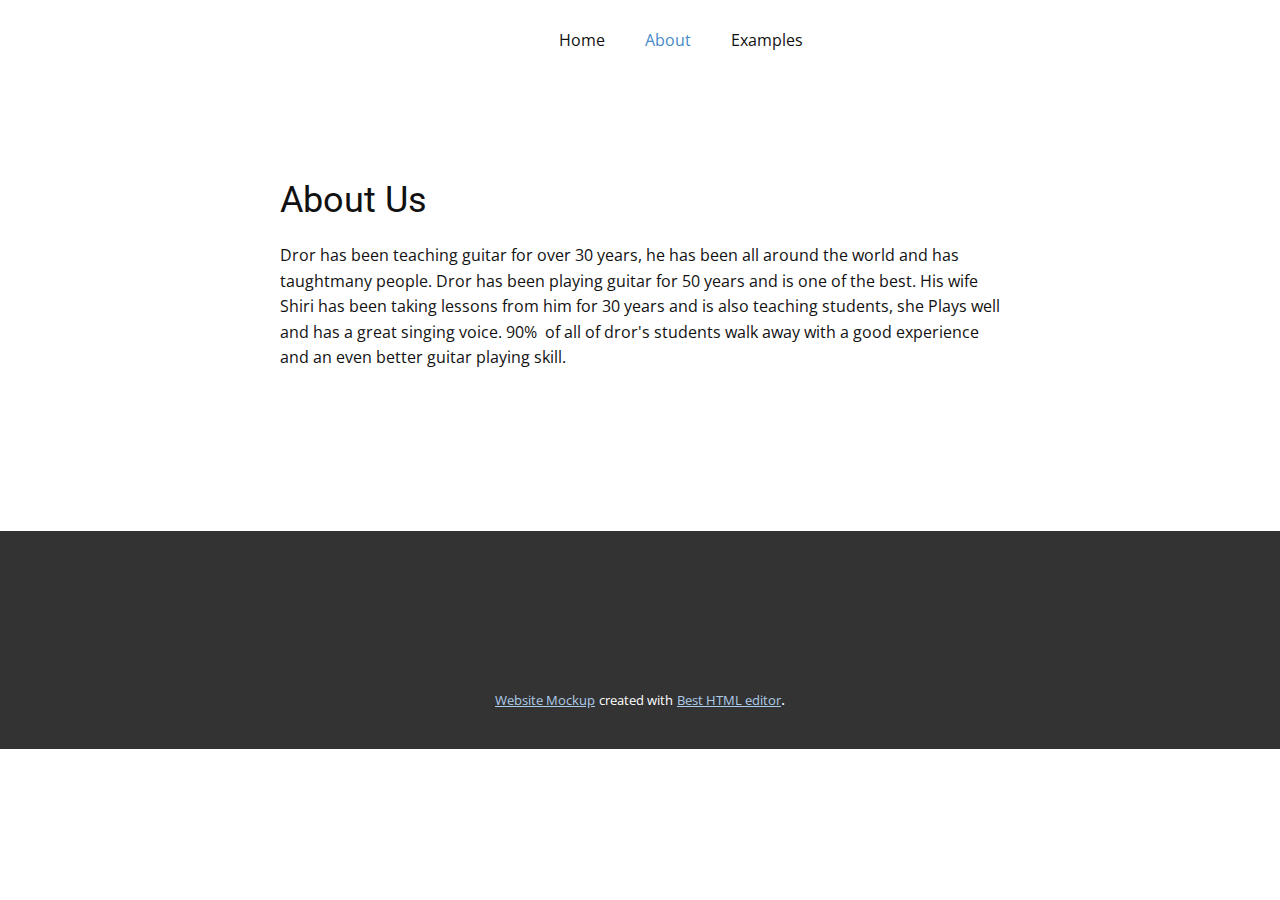
<file: About.html>
<!DOCTYPE html>
<html style="font-size: 16px;">
  <head>
    <meta name="viewport" content="width=device-width, initial-scale=1.0">
    <meta charset="utf-8">
    <meta name="keywords" content="About Us">
    <meta name="description" content="">
    <meta name="page_type" content="np-template-header-footer-from-plugin">
    <title>About</title>
    <link rel="stylesheet" href="nicepage.css" media="screen">
<link rel="stylesheet" href="About.css" media="screen">
    <script class="u-script" type="text/javascript" src="jquery.js" defer=""></script>
    <script class="u-script" type="text/javascript" src="nicepage.js" defer=""></script>
    <meta name="generator" content="Nicepage 3.22.0, nicepage.com">
    <link id="u-theme-google-font" rel="stylesheet" href="https://fonts.googleapis.com/css?family=Roboto:100,100i,300,300i,400,400i,500,500i,700,700i,900,900i|Open+Sans:300,300i,400,400i,600,600i,700,700i,800,800i">
    
    
    <script type="application/ld+json">{
		"@context": "http://schema.org",
		"@type": "Organization",
		"name": ""
}</script>
    <meta name="theme-color" content="#478ac9">
    <meta property="og:title" content="About">
    <meta property="og:type" content="website">
  </head>
  <body class="u-body"><header class="u-clearfix u-header u-header" id="sec-bcfb"><div class="u-clearfix u-sheet u-valign-middle u-sheet-1">
        <nav class="u-menu u-menu-dropdown u-offcanvas u-menu-1">
          <div class="menu-collapse" style="font-size: 1rem; letter-spacing: 0px;">
            <a class="u-button-style u-custom-left-right-menu-spacing u-custom-padding-bottom u-custom-top-bottom-menu-spacing u-nav-link u-text-active-palette-1-base u-text-hover-palette-2-base" href="#">
              <svg><use xmlns:xlink="http://www.w3.org/1999/xlink" xlink:href="#menu-hamburger"></use></svg>
              <svg version="1.1" xmlns="http://www.w3.org/2000/svg" xmlns:xlink="http://www.w3.org/1999/xlink"><defs><symbol id="menu-hamburger" viewBox="0 0 16 16" style="width: 16px; height: 16px;"><rect y="1" width="16" height="2"></rect><rect y="7" width="16" height="2"></rect><rect y="13" width="16" height="2"></rect>
</symbol>
</defs></svg>
            </a>
          </div>
          <div class="u-custom-menu u-nav-container">
            <ul class="u-nav u-unstyled u-nav-1"><li class="u-nav-item"><a class="u-button-style u-nav-link u-text-active-palette-1-base u-text-hover-palette-2-base" href="Home.html" style="padding: 10px 20px;">Home</a>
</li><li class="u-nav-item"><a class="u-button-style u-nav-link u-text-active-palette-1-base u-text-hover-palette-2-base" href="About.html" style="padding: 10px 20px;">About</a>
</li><li class="u-nav-item"><a class="u-button-style u-nav-link u-text-active-palette-1-base u-text-hover-palette-2-base" href="Examples.html" style="padding: 10px 20px;">Examples</a>
</li></ul>
          </div>
          <div class="u-custom-menu u-nav-container-collapse">
            <div class="u-black u-container-style u-inner-container-layout u-opacity u-opacity-95 u-sidenav">
              <div class="u-sidenav-overflow">
                <div class="u-menu-close"></div>
                <ul class="u-align-center u-nav u-popupmenu-items u-unstyled u-nav-2"><li class="u-nav-item"><a class="u-button-style u-nav-link" href="Home.html" style="padding: 10px 20px;">Home</a>
</li><li class="u-nav-item"><a class="u-button-style u-nav-link" href="About.html" style="padding: 10px 20px;">About</a>
</li><li class="u-nav-item"><a class="u-button-style u-nav-link" href="Examples.html" style="padding: 10px 20px;">Examples</a>
</li></ul>
              </div>
            </div>
            <div class="u-black u-menu-overlay u-opacity u-opacity-70"></div>
          </div>
        </nav>
      </div></header>
    <section class="u-align-center u-clearfix u-section-1" id="sec-7f26">
      <div class="u-clearfix u-sheet u-sheet-1">
        <div class="u-container-style u-group u-group-1">
          <div class="u-container-layout u-valign-bottom u-container-layout-1">
            <h2 class="u-text u-text-default u-text-1">About Us</h2>
            <p class="u-text u-text-2">Dror has been teaching guitar for over 30 years, he has been all around the world and has taughtmany people. Dror has been playing guitar for 50 years and is one of the best. His wife Shiri has been taking lessons from him for 30 years and is also teaching students, she Plays well and has a great singing voice. 90%&nbsp; of all of dror's students walk away with a good experience and an even better guitar playing skill.</p>
          </div>
        </div>
      </div>
    </section>
    
    
    <footer class="u-align-center u-clearfix u-footer u-grey-80 u-footer" id="sec-eb80"><div class="u-align-left u-clearfix u-sheet u-sheet-1"></div></footer>
    <section class="u-backlink u-clearfix u-grey-80">
      <a class="u-link" href="https://nicepage.com/website-mockup" target="_blank">
        <span>Website Mockup</span>
      </a>
      <p class="u-text">
        <span>created with</span>
      </p>
      <a class="u-link" href="https://nicepage.com/wysiwyg-html-editor" target="_blank">
        <span>Best HTML editor</span>
      </a>. 
    </section>
  </body>
</html>
</file>
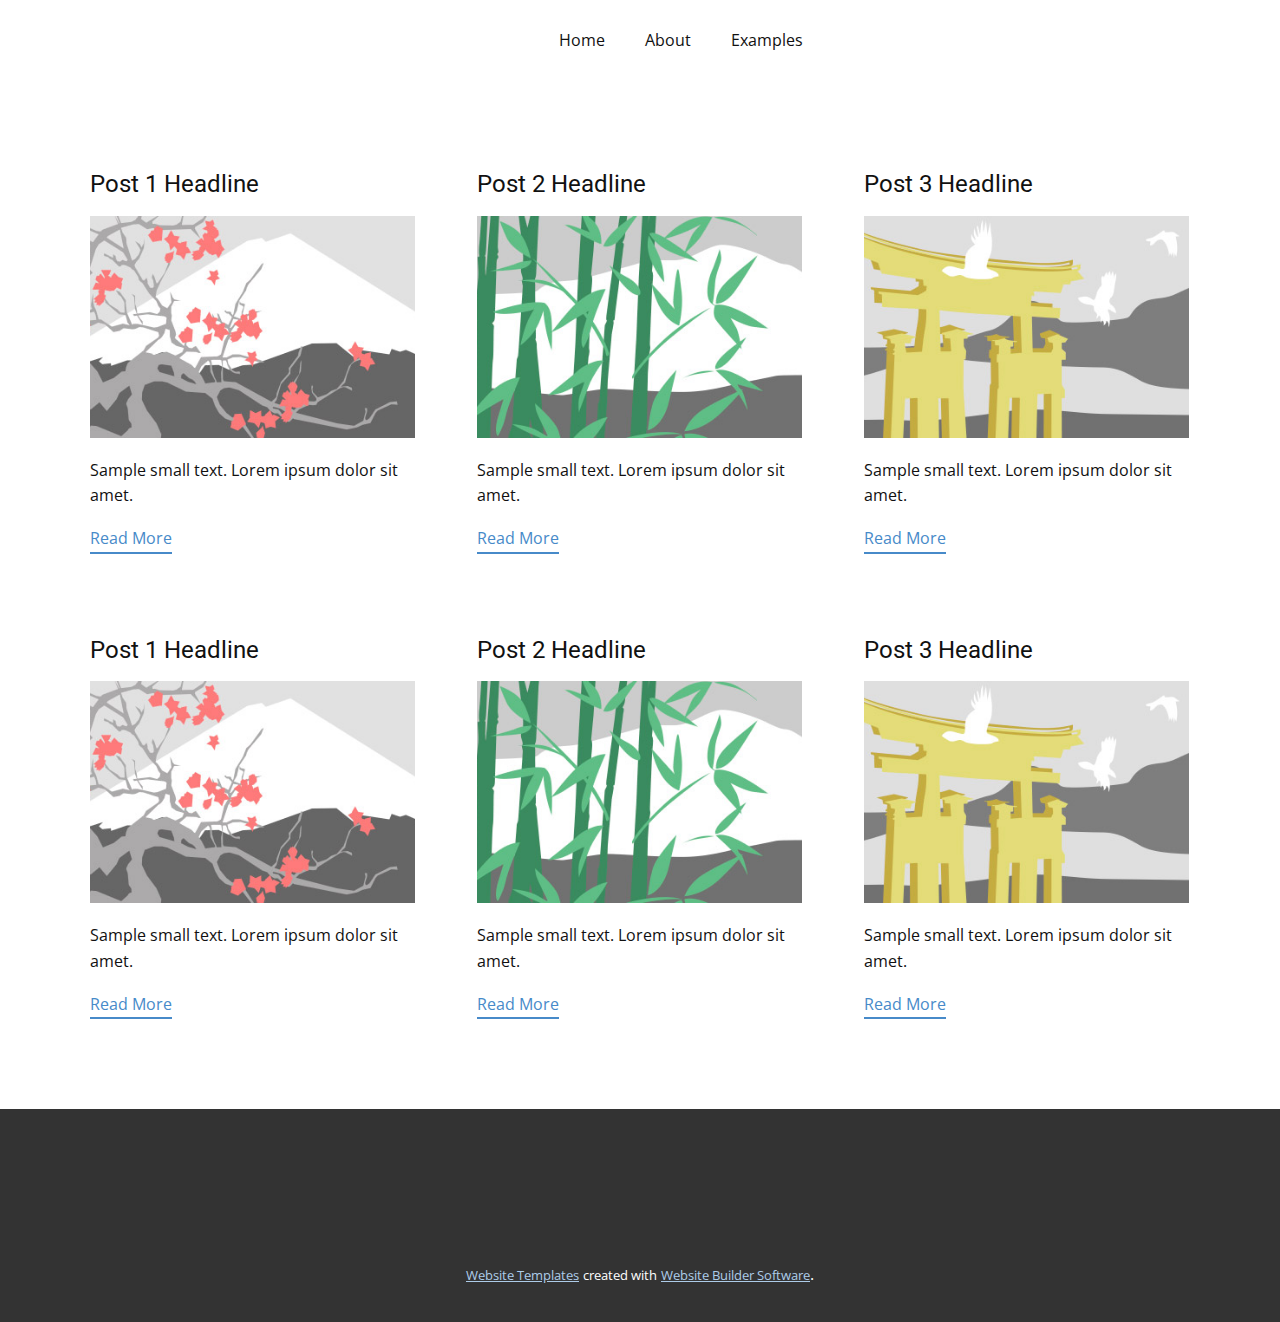
<file: blog/blog.html>
<html style="font-size: 16px;"><head>
    <meta name="viewport" content="width=device-width, initial-scale=1.0">
    <meta charset="utf-8">
    <meta name="keywords" content="">
    <meta name="description" content="">
    <meta name="page_type" content="np-template-header-footer-from-plugin">
    <title>Blog Template</title>
    <link rel="stylesheet" href="../nicepage.css" media="screen">
<link rel="stylesheet" href="../Blog-Template.css" media="screen">
    <script class="u-script" type="text/javascript" src="../jquery.js" defer=""></script>
    <script class="u-script" type="text/javascript" src="../nicepage.js" defer=""></script>
    <meta name="generator" content="Nicepage 3.22.0, nicepage.com">
    <link id="u-theme-google-font" rel="stylesheet" href="https://fonts.googleapis.com/css?family=Roboto:100,100i,300,300i,400,400i,500,500i,700,700i,900,900i|Open+Sans:300,300i,400,400i,600,600i,700,700i,800,800i">
    
    
    <script type="application/ld+json">{
		"@context": "http://schema.org",
		"@type": "Organization",
		"name": ""
}</script>
    <meta name="theme-color" content="#478ac9">
  </head>
  <body class="u-body"><header class="u-clearfix u-header u-header" id="sec-bcfb"><div class="u-clearfix u-sheet u-valign-middle u-sheet-1">
        <nav class="u-menu u-menu-dropdown u-offcanvas u-menu-1">
          <div class="menu-collapse" style="font-size: 1rem; letter-spacing: 0px;">
            <a class="u-button-style u-custom-left-right-menu-spacing u-custom-padding-bottom u-custom-top-bottom-menu-spacing u-nav-link u-text-active-palette-1-base u-text-hover-palette-2-base" href="#">
              <svg><use xmlns:xlink="http://www.w3.org/1999/xlink" xlink:href="#menu-hamburger"></use></svg>
              <svg version="1.1" xmlns="http://www.w3.org/2000/svg" xmlns:xlink="http://www.w3.org/1999/xlink"><defs><symbol id="menu-hamburger" viewBox="0 0 16 16" style="width: 16px; height: 16px;"><rect y="1" width="16" height="2"></rect><rect y="7" width="16" height="2"></rect><rect y="13" width="16" height="2"></rect>
</symbol>
</defs></svg>
            </a>
          </div>
          <div class="u-custom-menu u-nav-container">
            <ul class="u-nav u-unstyled u-nav-1"><li class="u-nav-item"><a class="u-button-style u-nav-link u-text-active-palette-1-base u-text-hover-palette-2-base" href="../Home.html" style="padding: 10px 20px;">Home</a>
</li><li class="u-nav-item"><a class="u-button-style u-nav-link u-text-active-palette-1-base u-text-hover-palette-2-base" href="../About.html" style="padding: 10px 20px;">About</a>
</li><li class="u-nav-item"><a class="u-button-style u-nav-link u-text-active-palette-1-base u-text-hover-palette-2-base" href="../Examples.html" style="padding: 10px 20px;">Examples</a>
</li></ul>
          </div>
          <div class="u-custom-menu u-nav-container-collapse">
            <div class="u-black u-container-style u-inner-container-layout u-opacity u-opacity-95 u-sidenav">
              <div class="u-sidenav-overflow">
                <div class="u-menu-close"></div>
                <ul class="u-align-center u-nav u-popupmenu-items u-unstyled u-nav-2"><li class="u-nav-item"><a class="u-button-style u-nav-link" href="../Home.html" style="padding: 10px 20px;">Home</a>
</li><li class="u-nav-item"><a class="u-button-style u-nav-link" href="../About.html" style="padding: 10px 20px;">About</a>
</li><li class="u-nav-item"><a class="u-button-style u-nav-link" href="../Examples.html" style="padding: 10px 20px;">Examples</a>
</li></ul>
              </div>
            </div>
            <div class="u-black u-menu-overlay u-opacity u-opacity-70"></div>
          </div>
        </nav>
      </div></header>
    <section class="u-clearfix u-section-1" id="sec-3095">
      <div class="u-clearfix u-sheet u-valign-middle u-sheet-1"><!--blog--><!--blog_options_json--><!--{"type":"Recent","source":"","tags":"","count":""}--><!--/blog_options_json-->
        <div class="u-blog u-expanded-width u-repeater u-repeater-1"><!--blog_post-->
          <div class="u-blog-post u-container-style u-repeater-item u-white u-repeater-item-1">
            <div class="u-container-layout u-similar-container u-valign-top u-container-layout-1"><!--blog_post_header-->
              <h4 class="u-blog-control u-text u-text-1">
                <a class="u-post-header-link" href="../blog/post.html"><!--blog_post_header_content-->Post 1 Headline<!--/blog_post_header_content--></a>
              </h4><!--/blog_post_header--><!--blog_post_image-->
              <a class="u-post-header-link" href="../blog/post.html"><img alt="" class="u-blog-control u-expanded-width u-image u-image-default u-image-1" src="[data-uri]"></a><!--/blog_post_image--><!--blog_post_content-->
              <div class="u-blog-control u-post-content u-text u-text-2 fr-view">Sample small text. Lorem ipsum dolor sit amet.</div><!--/blog_post_content--><!--blog_post_readmore-->
              <a href="../blog/post.html" class="u-blog-control u-border-2 u-border-palette-1-base u-btn u-btn-rectangle u-button-style u-none u-btn-1"><!--blog_post_readmore_content-->Read More<!--/blog_post_readmore_content--></a><!--/blog_post_readmore-->
            </div>
          </div><div class="u-blog-post u-container-style u-repeater-item u-video-cover u-white">
            <div class="u-container-layout u-similar-container u-valign-top u-container-layout-2"><!--blog_post_header-->
              <h4 class="u-blog-control u-text u-text-3">
                <a class="u-post-header-link" href="../blog/post-1.html"><!--blog_post_header_content-->Post 2 Headline<!--/blog_post_header_content--></a>
              </h4><!--/blog_post_header--><!--blog_post_image-->
              <a class="u-post-header-link" href="../blog/post-1.html"><img alt="" class="u-blog-control u-expanded-width u-image u-image-default u-image-2" src="[data-uri]"></a><!--/blog_post_image--><!--blog_post_content-->
              <div class="u-blog-control u-post-content u-text u-text-4 fr-view">Sample small text. Lorem ipsum dolor sit amet.</div><!--/blog_post_content--><!--blog_post_readmore-->
              <a href="../blog/post-1.html" class="u-blog-control u-border-2 u-border-palette-1-base u-btn u-btn-rectangle u-button-style u-none u-btn-2"><!--blog_post_readmore_content-->Read More<!--/blog_post_readmore_content--></a><!--/blog_post_readmore-->
            </div>
          </div><div class="u-blog-post u-container-style u-repeater-item u-video-cover u-white">
            <div class="u-container-layout u-similar-container u-valign-top u-container-layout-3"><!--blog_post_header-->
              <h4 class="u-blog-control u-text u-text-5">
                <a class="u-post-header-link" href="../blog/post-2.html"><!--blog_post_header_content-->Post 3 Headline<!--/blog_post_header_content--></a>
              </h4><!--/blog_post_header--><!--blog_post_image-->
              <a class="u-post-header-link" href="../blog/post-2.html"><img alt="" class="u-blog-control u-expanded-width u-image u-image-default u-image-3" src="[data-uri]"></a><!--/blog_post_image--><!--blog_post_content-->
              <div class="u-blog-control u-post-content u-text u-text-6 fr-view">Sample small text. Lorem ipsum dolor sit amet.</div><!--/blog_post_content--><!--blog_post_readmore-->
              <a href="../blog/post-2.html" class="u-blog-control u-border-2 u-border-palette-1-base u-btn u-btn-rectangle u-button-style u-none u-btn-3"><!--blog_post_readmore_content-->Read More<!--/blog_post_readmore_content--></a><!--/blog_post_readmore-->
            </div>
          </div><div class="u-blog-post u-container-style u-repeater-item u-white u-repeater-item-1">
            <div class="u-container-layout u-similar-container u-valign-top u-container-layout-1"><!--blog_post_header-->
              <h4 class="u-blog-control u-text u-text-1">
                <a class="u-post-header-link" href="../blog/post-3.html"><!--blog_post_header_content-->Post 1 Headline<!--/blog_post_header_content--></a>
              </h4><!--/blog_post_header--><!--blog_post_image-->
              <a class="u-post-header-link" href="../blog/post-3.html"><img alt="" class="u-blog-control u-expanded-width u-image u-image-default u-image-1" src="[data-uri]"></a><!--/blog_post_image--><!--blog_post_content-->
              <div class="u-blog-control u-post-content u-text u-text-2 fr-view">Sample small text. Lorem ipsum dolor sit amet.</div><!--/blog_post_content--><!--blog_post_readmore-->
              <a href="../blog/post-3.html" class="u-blog-control u-border-2 u-border-palette-1-base u-btn u-btn-rectangle u-button-style u-none u-btn-1"><!--blog_post_readmore_content-->Read More<!--/blog_post_readmore_content--></a><!--/blog_post_readmore-->
            </div>
          </div><div class="u-blog-post u-container-style u-repeater-item u-video-cover u-white">
            <div class="u-container-layout u-similar-container u-valign-top u-container-layout-2"><!--blog_post_header-->
              <h4 class="u-blog-control u-text u-text-3">
                <a class="u-post-header-link" href="../blog/post-4.html"><!--blog_post_header_content-->Post 2 Headline<!--/blog_post_header_content--></a>
              </h4><!--/blog_post_header--><!--blog_post_image-->
              <a class="u-post-header-link" href="../blog/post-4.html"><img alt="" class="u-blog-control u-expanded-width u-image u-image-default u-image-2" src="[data-uri]"></a><!--/blog_post_image--><!--blog_post_content-->
              <div class="u-blog-control u-post-content u-text u-text-4 fr-view">Sample small text. Lorem ipsum dolor sit amet.</div><!--/blog_post_content--><!--blog_post_readmore-->
              <a href="../blog/post-4.html" class="u-blog-control u-border-2 u-border-palette-1-base u-btn u-btn-rectangle u-button-style u-none u-btn-2"><!--blog_post_readmore_content-->Read More<!--/blog_post_readmore_content--></a><!--/blog_post_readmore-->
            </div>
          </div><div class="u-blog-post u-container-style u-repeater-item u-video-cover u-white">
            <div class="u-container-layout u-similar-container u-valign-top u-container-layout-3"><!--blog_post_header-->
              <h4 class="u-blog-control u-text u-text-5">
                <a class="u-post-header-link" href="../blog/post-5.html"><!--blog_post_header_content-->Post 3 Headline<!--/blog_post_header_content--></a>
              </h4><!--/blog_post_header--><!--blog_post_image-->
              <a class="u-post-header-link" href="../blog/post-5.html"><img alt="" class="u-blog-control u-expanded-width u-image u-image-default u-image-3" src="[data-uri]"></a><!--/blog_post_image--><!--blog_post_content-->
              <div class="u-blog-control u-post-content u-text u-text-6 fr-view">Sample small text. Lorem ipsum dolor sit amet.</div><!--/blog_post_content--><!--blog_post_readmore-->
              <a href="../blog/post-5.html" class="u-blog-control u-border-2 u-border-palette-1-base u-btn u-btn-rectangle u-button-style u-none u-btn-3"><!--blog_post_readmore_content-->Read More<!--/blog_post_readmore_content--></a><!--/blog_post_readmore-->
            </div>
          </div><!--/blog_post--><!--blog_post-->
          <!--/blog_post--><!--blog_post-->
          <!--/blog_post-->
        </div><!--/blog-->
      </div>
    </section>
    
    
    <footer class="u-align-center u-clearfix u-footer u-grey-80 u-footer" id="sec-eb80"><div class="u-align-left u-clearfix u-sheet u-sheet-1"></div></footer>
    <section class="u-backlink u-clearfix u-grey-80">
      <a class="u-link" href="https://nicepage.com/website-templates" target="_blank">
        <span>Website Templates</span>
      </a>
      <p class="u-text">
        <span>created with</span>
      </p>
      <a class="u-link" href="https://nicepage.com/" target="_blank">
        <span>Website Builder Software</span>
      </a>. 
    </section>
  
</body></html>
</file>
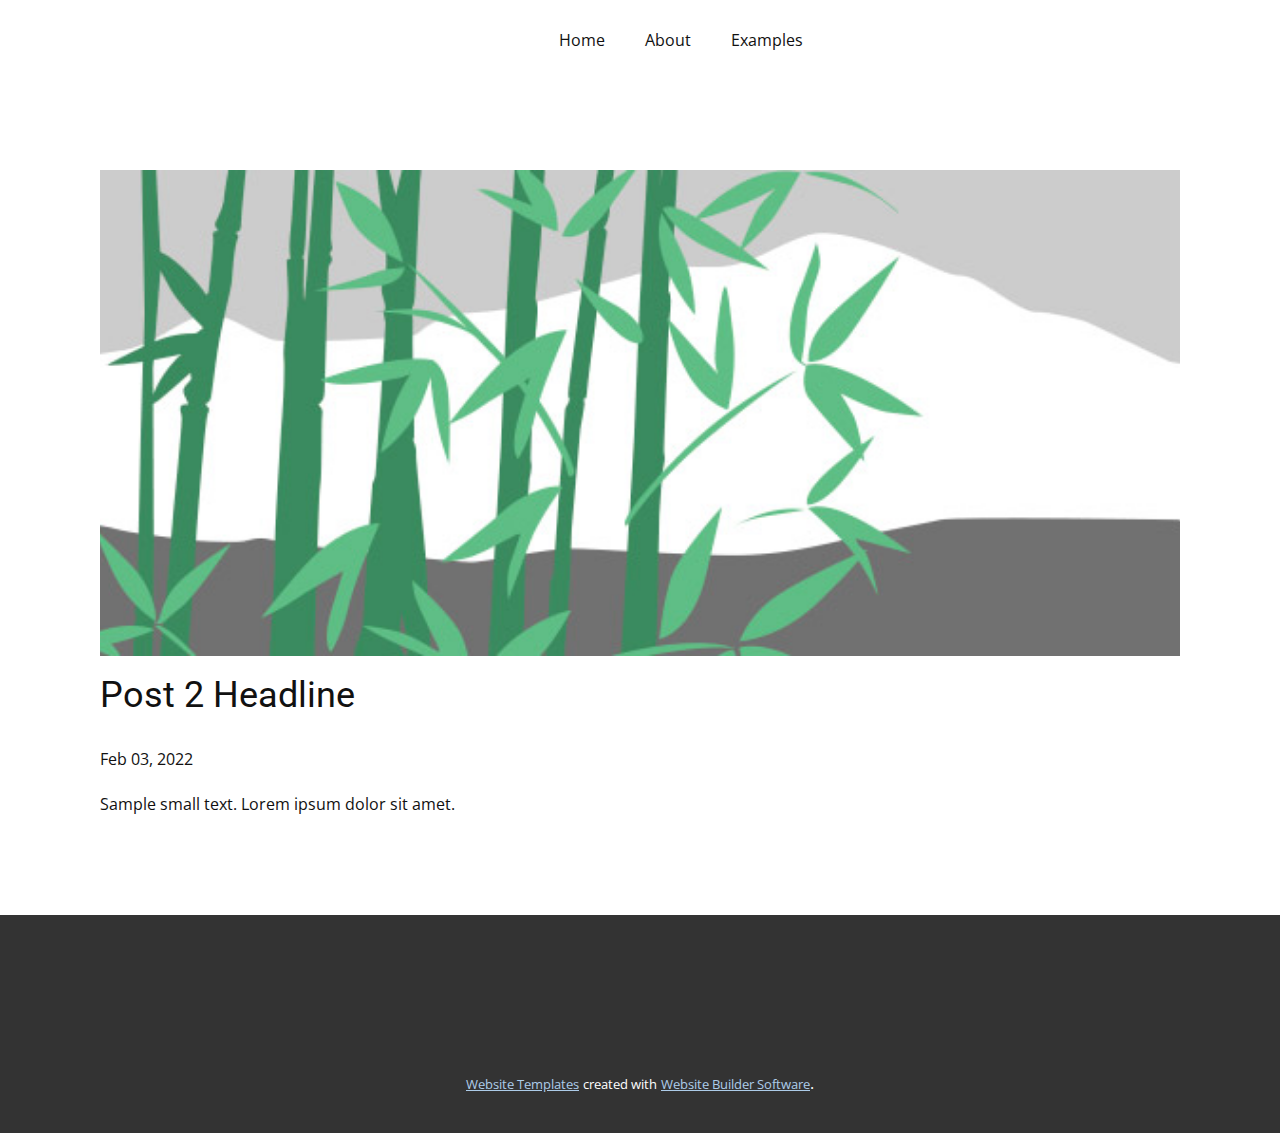
<file: blog/post-1.html>
<!doctype html>
<html style="font-size: 16px;"><head>
    <meta name="viewport" content="width=device-width, initial-scale=1.0">
    <meta charset="utf-8">
    <meta name="keywords" content="Post 1 Headline">
    <meta name="description" content="">
    <meta name="page_type" content="np-template-header-footer-from-plugin">
    <title>Post 2 Headline</title>
    <link rel="stylesheet" href="../nicepage.css" media="screen">
<link rel="stylesheet" href="../Post-Template.css" media="screen">
    <script class="u-script" type="text/javascript" src="../jquery.js" defer=""></script>
    <script class="u-script" type="text/javascript" src="../nicepage.js" defer=""></script>
    <meta name="generator" content="Nicepage 3.22.0, nicepage.com">
    <link id="u-theme-google-font" rel="stylesheet" href="https://fonts.googleapis.com/css?family=Roboto:100,100i,300,300i,400,400i,500,500i,700,700i,900,900i|Open+Sans:300,300i,400,400i,600,600i,700,700i,800,800i">
    
    
    <script type="application/ld+json">{
		"@context": "http://schema.org",
		"@type": "Organization",
		"name": ""
}</script>
    <meta name="theme-color" content="#478ac9">
  </head>
  <body class="u-body"><header class="u-clearfix u-header u-header" id="sec-bcfb"><div class="u-clearfix u-sheet u-valign-middle u-sheet-1">
        <nav class="u-menu u-menu-dropdown u-offcanvas u-menu-1">
          <div class="menu-collapse" style="font-size: 1rem; letter-spacing: 0px;">
            <a class="u-button-style u-custom-left-right-menu-spacing u-custom-padding-bottom u-custom-top-bottom-menu-spacing u-nav-link u-text-active-palette-1-base u-text-hover-palette-2-base" href="#">
              <svg><use xmlns:xlink="http://www.w3.org/1999/xlink" xlink:href="#menu-hamburger"></use></svg>
              <svg version="1.1" xmlns="http://www.w3.org/2000/svg" xmlns:xlink="http://www.w3.org/1999/xlink"><defs><symbol id="menu-hamburger" viewBox="0 0 16 16" style="width: 16px; height: 16px;"><rect y="1" width="16" height="2"></rect><rect y="7" width="16" height="2"></rect><rect y="13" width="16" height="2"></rect>
</symbol>
</defs></svg>
            </a>
          </div>
          <div class="u-custom-menu u-nav-container">
            <ul class="u-nav u-unstyled u-nav-1"><li class="u-nav-item"><a class="u-button-style u-nav-link u-text-active-palette-1-base u-text-hover-palette-2-base" href="../Home.html" style="padding: 10px 20px;">Home</a>
</li><li class="u-nav-item"><a class="u-button-style u-nav-link u-text-active-palette-1-base u-text-hover-palette-2-base" href="../About.html" style="padding: 10px 20px;">About</a>
</li><li class="u-nav-item"><a class="u-button-style u-nav-link u-text-active-palette-1-base u-text-hover-palette-2-base" href="../Examples.html" style="padding: 10px 20px;">Examples</a>
</li></ul>
          </div>
          <div class="u-custom-menu u-nav-container-collapse">
            <div class="u-black u-container-style u-inner-container-layout u-opacity u-opacity-95 u-sidenav">
              <div class="u-sidenav-overflow">
                <div class="u-menu-close"></div>
                <ul class="u-align-center u-nav u-popupmenu-items u-unstyled u-nav-2"><li class="u-nav-item"><a class="u-button-style u-nav-link" href="../Home.html" style="padding: 10px 20px;">Home</a>
</li><li class="u-nav-item"><a class="u-button-style u-nav-link" href="../About.html" style="padding: 10px 20px;">About</a>
</li><li class="u-nav-item"><a class="u-button-style u-nav-link" href="../Examples.html" style="padding: 10px 20px;">Examples</a>
</li></ul>
              </div>
            </div>
            <div class="u-black u-menu-overlay u-opacity u-opacity-70"></div>
          </div>
        </nav>
      </div></header>
    <section class="u-align-center u-clearfix u-section-1" id="sec-5b57">
      <div class="u-clearfix u-sheet u-valign-middle-md u-valign-middle-sm u-valign-middle-xs u-sheet-1"><!--post_details--><!--post_details_options_json--><!--{"source":""}--><!--/post_details_options_json--><!--blog_post-->
        <div class="u-container-style u-expanded-width u-post-details u-post-details-1">
          <div class="u-container-layout u-valign-middle u-container-layout-1"><!--blog_post_image-->
            <img alt="" class="u-blog-control u-expanded-width u-image u-image-default u-image-1" src="[data-uri]"><!--/blog_post_image--><!--blog_post_header-->
            <h2 class="u-blog-control u-text u-text-1">Post 2 Headline</h2><!--/blog_post_header--><!--blog_post_metadata-->
            <div class="u-blog-control u-metadata u-metadata-1"><!--blog_post_metadata_date-->
              <span class="u-meta-date u-meta-icon">Feb 03, 2022</span><!--/blog_post_metadata_date--><!--blog_post_metadata_category-->
              <!--/blog_post_metadata_category--><!--blog_post_metadata_comments-->
              <!--/blog_post_metadata_comments-->
            </div><!--/blog_post_metadata--><!--blog_post_content-->
            <div class="u-align-justify u-blog-control u-post-content u-text u-text-2 fr-view">
  Sample small text. Lorem ipsum dolor sit amet.
  </div><!--/blog_post_content-->
          </div>
        </div><!--/blog_post--><!--/post_details-->
      </div>
    </section>
    
    
    <footer class="u-align-center u-clearfix u-footer u-grey-80 u-footer" id="sec-eb80"><div class="u-align-left u-clearfix u-sheet u-sheet-1"></div></footer>
    <section class="u-backlink u-clearfix u-grey-80">
      <a class="u-link" href="https://nicepage.com/website-templates" target="_blank">
        <span>Website Templates</span>
      </a>
      <p class="u-text">
        <span>created with</span>
      </p>
      <a class="u-link" href="https://nicepage.com/" target="_blank">
        <span>Website Builder Software</span>
      </a>. 
    </section>
  
</body></html>
</file>
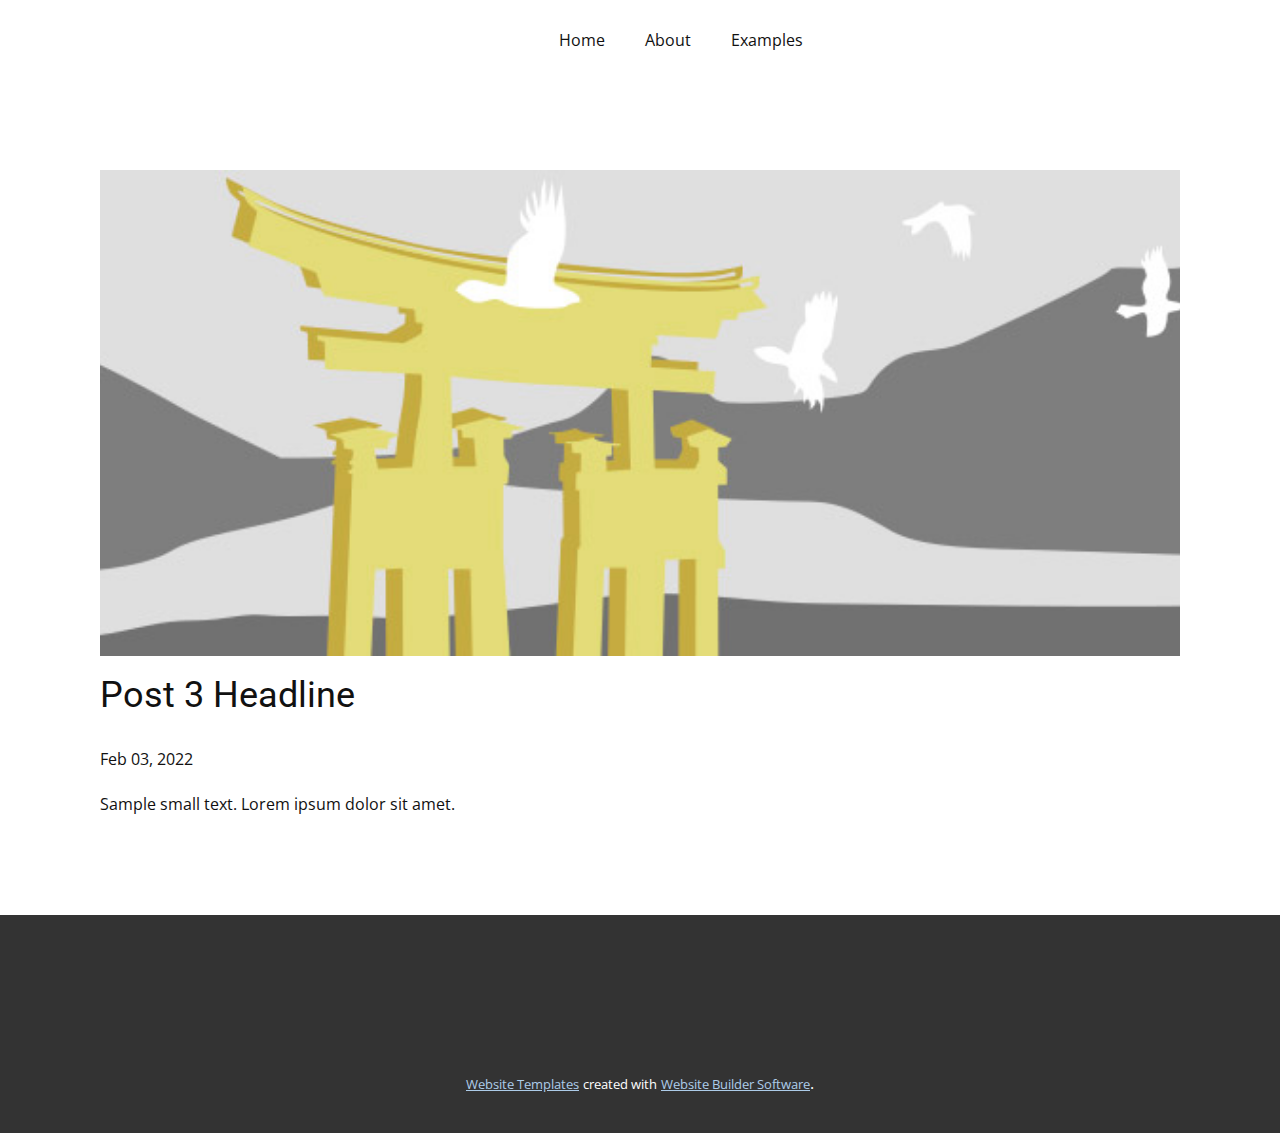
<file: blog/post-2.html>
<!doctype html>
<html style="font-size: 16px;"><head>
    <meta name="viewport" content="width=device-width, initial-scale=1.0">
    <meta charset="utf-8">
    <meta name="keywords" content="Post 1 Headline">
    <meta name="description" content="">
    <meta name="page_type" content="np-template-header-footer-from-plugin">
    <title>Post 3 Headline</title>
    <link rel="stylesheet" href="../nicepage.css" media="screen">
<link rel="stylesheet" href="../Post-Template.css" media="screen">
    <script class="u-script" type="text/javascript" src="../jquery.js" defer=""></script>
    <script class="u-script" type="text/javascript" src="../nicepage.js" defer=""></script>
    <meta name="generator" content="Nicepage 3.22.0, nicepage.com">
    <link id="u-theme-google-font" rel="stylesheet" href="https://fonts.googleapis.com/css?family=Roboto:100,100i,300,300i,400,400i,500,500i,700,700i,900,900i|Open+Sans:300,300i,400,400i,600,600i,700,700i,800,800i">
    
    
    <script type="application/ld+json">{
		"@context": "http://schema.org",
		"@type": "Organization",
		"name": ""
}</script>
    <meta name="theme-color" content="#478ac9">
  </head>
  <body class="u-body"><header class="u-clearfix u-header u-header" id="sec-bcfb"><div class="u-clearfix u-sheet u-valign-middle u-sheet-1">
        <nav class="u-menu u-menu-dropdown u-offcanvas u-menu-1">
          <div class="menu-collapse" style="font-size: 1rem; letter-spacing: 0px;">
            <a class="u-button-style u-custom-left-right-menu-spacing u-custom-padding-bottom u-custom-top-bottom-menu-spacing u-nav-link u-text-active-palette-1-base u-text-hover-palette-2-base" href="#">
              <svg><use xmlns:xlink="http://www.w3.org/1999/xlink" xlink:href="#menu-hamburger"></use></svg>
              <svg version="1.1" xmlns="http://www.w3.org/2000/svg" xmlns:xlink="http://www.w3.org/1999/xlink"><defs><symbol id="menu-hamburger" viewBox="0 0 16 16" style="width: 16px; height: 16px;"><rect y="1" width="16" height="2"></rect><rect y="7" width="16" height="2"></rect><rect y="13" width="16" height="2"></rect>
</symbol>
</defs></svg>
            </a>
          </div>
          <div class="u-custom-menu u-nav-container">
            <ul class="u-nav u-unstyled u-nav-1"><li class="u-nav-item"><a class="u-button-style u-nav-link u-text-active-palette-1-base u-text-hover-palette-2-base" href="../Home.html" style="padding: 10px 20px;">Home</a>
</li><li class="u-nav-item"><a class="u-button-style u-nav-link u-text-active-palette-1-base u-text-hover-palette-2-base" href="../About.html" style="padding: 10px 20px;">About</a>
</li><li class="u-nav-item"><a class="u-button-style u-nav-link u-text-active-palette-1-base u-text-hover-palette-2-base" href="../Examples.html" style="padding: 10px 20px;">Examples</a>
</li></ul>
          </div>
          <div class="u-custom-menu u-nav-container-collapse">
            <div class="u-black u-container-style u-inner-container-layout u-opacity u-opacity-95 u-sidenav">
              <div class="u-sidenav-overflow">
                <div class="u-menu-close"></div>
                <ul class="u-align-center u-nav u-popupmenu-items u-unstyled u-nav-2"><li class="u-nav-item"><a class="u-button-style u-nav-link" href="../Home.html" style="padding: 10px 20px;">Home</a>
</li><li class="u-nav-item"><a class="u-button-style u-nav-link" href="../About.html" style="padding: 10px 20px;">About</a>
</li><li class="u-nav-item"><a class="u-button-style u-nav-link" href="../Examples.html" style="padding: 10px 20px;">Examples</a>
</li></ul>
              </div>
            </div>
            <div class="u-black u-menu-overlay u-opacity u-opacity-70"></div>
          </div>
        </nav>
      </div></header>
    <section class="u-align-center u-clearfix u-section-1" id="sec-5b57">
      <div class="u-clearfix u-sheet u-valign-middle-md u-valign-middle-sm u-valign-middle-xs u-sheet-1"><!--post_details--><!--post_details_options_json--><!--{"source":""}--><!--/post_details_options_json--><!--blog_post-->
        <div class="u-container-style u-expanded-width u-post-details u-post-details-1">
          <div class="u-container-layout u-valign-middle u-container-layout-1"><!--blog_post_image-->
            <img alt="" class="u-blog-control u-expanded-width u-image u-image-default u-image-1" src="[data-uri]"><!--/blog_post_image--><!--blog_post_header-->
            <h2 class="u-blog-control u-text u-text-1">Post 3 Headline</h2><!--/blog_post_header--><!--blog_post_metadata-->
            <div class="u-blog-control u-metadata u-metadata-1"><!--blog_post_metadata_date-->
              <span class="u-meta-date u-meta-icon">Feb 03, 2022</span><!--/blog_post_metadata_date--><!--blog_post_metadata_category-->
              <!--/blog_post_metadata_category--><!--blog_post_metadata_comments-->
              <!--/blog_post_metadata_comments-->
            </div><!--/blog_post_metadata--><!--blog_post_content-->
            <div class="u-align-justify u-blog-control u-post-content u-text u-text-2 fr-view">
  Sample small text. Lorem ipsum dolor sit amet.
  </div><!--/blog_post_content-->
          </div>
        </div><!--/blog_post--><!--/post_details-->
      </div>
    </section>
    
    
    <footer class="u-align-center u-clearfix u-footer u-grey-80 u-footer" id="sec-eb80"><div class="u-align-left u-clearfix u-sheet u-sheet-1"></div></footer>
    <section class="u-backlink u-clearfix u-grey-80">
      <a class="u-link" href="https://nicepage.com/website-templates" target="_blank">
        <span>Website Templates</span>
      </a>
      <p class="u-text">
        <span>created with</span>
      </p>
      <a class="u-link" href="https://nicepage.com/" target="_blank">
        <span>Website Builder Software</span>
      </a>. 
    </section>
  
</body></html>
</file>
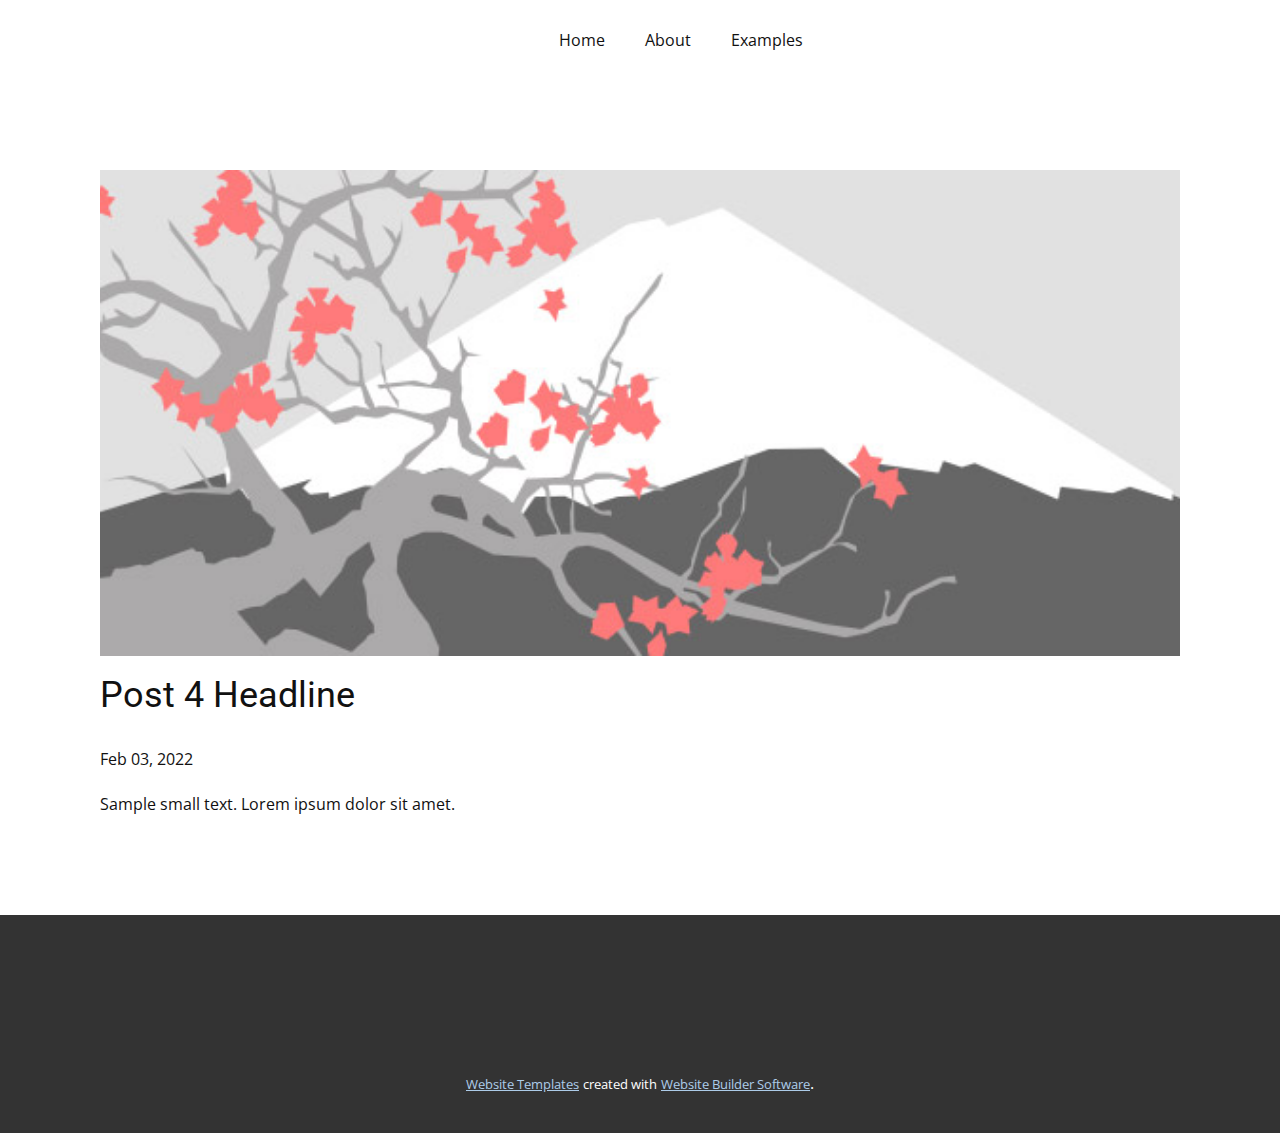
<file: blog/post-3.html>
<!doctype html>
<html style="font-size: 16px;"><head>
    <meta name="viewport" content="width=device-width, initial-scale=1.0">
    <meta charset="utf-8">
    <meta name="keywords" content="Post 1 Headline">
    <meta name="description" content="">
    <meta name="page_type" content="np-template-header-footer-from-plugin">
    <title>Post 4 Headline</title>
    <link rel="stylesheet" href="../nicepage.css" media="screen">
<link rel="stylesheet" href="../Post-Template.css" media="screen">
    <script class="u-script" type="text/javascript" src="../jquery.js" defer=""></script>
    <script class="u-script" type="text/javascript" src="../nicepage.js" defer=""></script>
    <meta name="generator" content="Nicepage 3.22.0, nicepage.com">
    <link id="u-theme-google-font" rel="stylesheet" href="https://fonts.googleapis.com/css?family=Roboto:100,100i,300,300i,400,400i,500,500i,700,700i,900,900i|Open+Sans:300,300i,400,400i,600,600i,700,700i,800,800i">
    
    
    <script type="application/ld+json">{
		"@context": "http://schema.org",
		"@type": "Organization",
		"name": ""
}</script>
    <meta name="theme-color" content="#478ac9">
  </head>
  <body class="u-body"><header class="u-clearfix u-header u-header" id="sec-bcfb"><div class="u-clearfix u-sheet u-valign-middle u-sheet-1">
        <nav class="u-menu u-menu-dropdown u-offcanvas u-menu-1">
          <div class="menu-collapse" style="font-size: 1rem; letter-spacing: 0px;">
            <a class="u-button-style u-custom-left-right-menu-spacing u-custom-padding-bottom u-custom-top-bottom-menu-spacing u-nav-link u-text-active-palette-1-base u-text-hover-palette-2-base" href="#">
              <svg><use xmlns:xlink="http://www.w3.org/1999/xlink" xlink:href="#menu-hamburger"></use></svg>
              <svg version="1.1" xmlns="http://www.w3.org/2000/svg" xmlns:xlink="http://www.w3.org/1999/xlink"><defs><symbol id="menu-hamburger" viewBox="0 0 16 16" style="width: 16px; height: 16px;"><rect y="1" width="16" height="2"></rect><rect y="7" width="16" height="2"></rect><rect y="13" width="16" height="2"></rect>
</symbol>
</defs></svg>
            </a>
          </div>
          <div class="u-custom-menu u-nav-container">
            <ul class="u-nav u-unstyled u-nav-1"><li class="u-nav-item"><a class="u-button-style u-nav-link u-text-active-palette-1-base u-text-hover-palette-2-base" href="../Home.html" style="padding: 10px 20px;">Home</a>
</li><li class="u-nav-item"><a class="u-button-style u-nav-link u-text-active-palette-1-base u-text-hover-palette-2-base" href="../About.html" style="padding: 10px 20px;">About</a>
</li><li class="u-nav-item"><a class="u-button-style u-nav-link u-text-active-palette-1-base u-text-hover-palette-2-base" href="../Examples.html" style="padding: 10px 20px;">Examples</a>
</li></ul>
          </div>
          <div class="u-custom-menu u-nav-container-collapse">
            <div class="u-black u-container-style u-inner-container-layout u-opacity u-opacity-95 u-sidenav">
              <div class="u-sidenav-overflow">
                <div class="u-menu-close"></div>
                <ul class="u-align-center u-nav u-popupmenu-items u-unstyled u-nav-2"><li class="u-nav-item"><a class="u-button-style u-nav-link" href="../Home.html" style="padding: 10px 20px;">Home</a>
</li><li class="u-nav-item"><a class="u-button-style u-nav-link" href="../About.html" style="padding: 10px 20px;">About</a>
</li><li class="u-nav-item"><a class="u-button-style u-nav-link" href="../Examples.html" style="padding: 10px 20px;">Examples</a>
</li></ul>
              </div>
            </div>
            <div class="u-black u-menu-overlay u-opacity u-opacity-70"></div>
          </div>
        </nav>
      </div></header>
    <section class="u-align-center u-clearfix u-section-1" id="sec-5b57">
      <div class="u-clearfix u-sheet u-valign-middle-md u-valign-middle-sm u-valign-middle-xs u-sheet-1"><!--post_details--><!--post_details_options_json--><!--{"source":""}--><!--/post_details_options_json--><!--blog_post-->
        <div class="u-container-style u-expanded-width u-post-details u-post-details-1">
          <div class="u-container-layout u-valign-middle u-container-layout-1"><!--blog_post_image-->
            <img alt="" class="u-blog-control u-expanded-width u-image u-image-default u-image-1" src="[data-uri]"><!--/blog_post_image--><!--blog_post_header-->
            <h2 class="u-blog-control u-text u-text-1">Post 4 Headline</h2><!--/blog_post_header--><!--blog_post_metadata-->
            <div class="u-blog-control u-metadata u-metadata-1"><!--blog_post_metadata_date-->
              <span class="u-meta-date u-meta-icon">Feb 03, 2022</span><!--/blog_post_metadata_date--><!--blog_post_metadata_category-->
              <!--/blog_post_metadata_category--><!--blog_post_metadata_comments-->
              <!--/blog_post_metadata_comments-->
            </div><!--/blog_post_metadata--><!--blog_post_content-->
            <div class="u-align-justify u-blog-control u-post-content u-text u-text-2 fr-view">
  Sample small text. Lorem ipsum dolor sit amet.
  </div><!--/blog_post_content-->
          </div>
        </div><!--/blog_post--><!--/post_details-->
      </div>
    </section>
    
    
    <footer class="u-align-center u-clearfix u-footer u-grey-80 u-footer" id="sec-eb80"><div class="u-align-left u-clearfix u-sheet u-sheet-1"></div></footer>
    <section class="u-backlink u-clearfix u-grey-80">
      <a class="u-link" href="https://nicepage.com/website-templates" target="_blank">
        <span>Website Templates</span>
      </a>
      <p class="u-text">
        <span>created with</span>
      </p>
      <a class="u-link" href="https://nicepage.com/" target="_blank">
        <span>Website Builder Software</span>
      </a>. 
    </section>
  
</body></html>
</file>
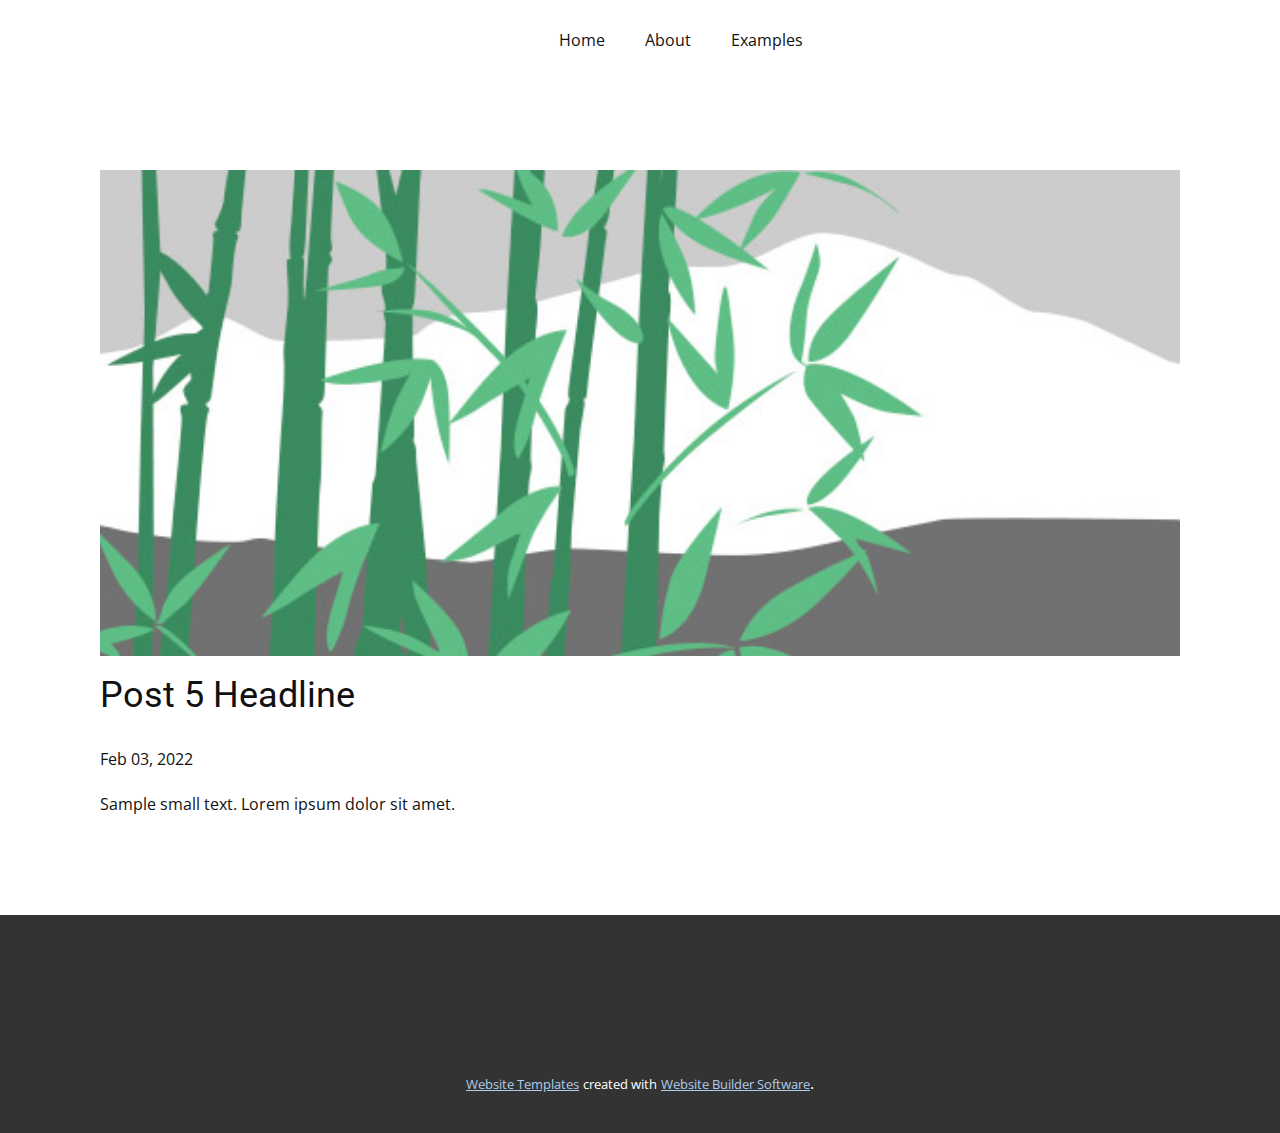
<file: blog/post-4.html>
<!doctype html>
<html style="font-size: 16px;"><head>
    <meta name="viewport" content="width=device-width, initial-scale=1.0">
    <meta charset="utf-8">
    <meta name="keywords" content="Post 1 Headline">
    <meta name="description" content="">
    <meta name="page_type" content="np-template-header-footer-from-plugin">
    <title>Post 5 Headline</title>
    <link rel="stylesheet" href="../nicepage.css" media="screen">
<link rel="stylesheet" href="../Post-Template.css" media="screen">
    <script class="u-script" type="text/javascript" src="../jquery.js" defer=""></script>
    <script class="u-script" type="text/javascript" src="../nicepage.js" defer=""></script>
    <meta name="generator" content="Nicepage 3.22.0, nicepage.com">
    <link id="u-theme-google-font" rel="stylesheet" href="https://fonts.googleapis.com/css?family=Roboto:100,100i,300,300i,400,400i,500,500i,700,700i,900,900i|Open+Sans:300,300i,400,400i,600,600i,700,700i,800,800i">
    
    
    <script type="application/ld+json">{
		"@context": "http://schema.org",
		"@type": "Organization",
		"name": ""
}</script>
    <meta name="theme-color" content="#478ac9">
  </head>
  <body class="u-body"><header class="u-clearfix u-header u-header" id="sec-bcfb"><div class="u-clearfix u-sheet u-valign-middle u-sheet-1">
        <nav class="u-menu u-menu-dropdown u-offcanvas u-menu-1">
          <div class="menu-collapse" style="font-size: 1rem; letter-spacing: 0px;">
            <a class="u-button-style u-custom-left-right-menu-spacing u-custom-padding-bottom u-custom-top-bottom-menu-spacing u-nav-link u-text-active-palette-1-base u-text-hover-palette-2-base" href="#">
              <svg><use xmlns:xlink="http://www.w3.org/1999/xlink" xlink:href="#menu-hamburger"></use></svg>
              <svg version="1.1" xmlns="http://www.w3.org/2000/svg" xmlns:xlink="http://www.w3.org/1999/xlink"><defs><symbol id="menu-hamburger" viewBox="0 0 16 16" style="width: 16px; height: 16px;"><rect y="1" width="16" height="2"></rect><rect y="7" width="16" height="2"></rect><rect y="13" width="16" height="2"></rect>
</symbol>
</defs></svg>
            </a>
          </div>
          <div class="u-custom-menu u-nav-container">
            <ul class="u-nav u-unstyled u-nav-1"><li class="u-nav-item"><a class="u-button-style u-nav-link u-text-active-palette-1-base u-text-hover-palette-2-base" href="../Home.html" style="padding: 10px 20px;">Home</a>
</li><li class="u-nav-item"><a class="u-button-style u-nav-link u-text-active-palette-1-base u-text-hover-palette-2-base" href="../About.html" style="padding: 10px 20px;">About</a>
</li><li class="u-nav-item"><a class="u-button-style u-nav-link u-text-active-palette-1-base u-text-hover-palette-2-base" href="../Examples.html" style="padding: 10px 20px;">Examples</a>
</li></ul>
          </div>
          <div class="u-custom-menu u-nav-container-collapse">
            <div class="u-black u-container-style u-inner-container-layout u-opacity u-opacity-95 u-sidenav">
              <div class="u-sidenav-overflow">
                <div class="u-menu-close"></div>
                <ul class="u-align-center u-nav u-popupmenu-items u-unstyled u-nav-2"><li class="u-nav-item"><a class="u-button-style u-nav-link" href="../Home.html" style="padding: 10px 20px;">Home</a>
</li><li class="u-nav-item"><a class="u-button-style u-nav-link" href="../About.html" style="padding: 10px 20px;">About</a>
</li><li class="u-nav-item"><a class="u-button-style u-nav-link" href="../Examples.html" style="padding: 10px 20px;">Examples</a>
</li></ul>
              </div>
            </div>
            <div class="u-black u-menu-overlay u-opacity u-opacity-70"></div>
          </div>
        </nav>
      </div></header>
    <section class="u-align-center u-clearfix u-section-1" id="sec-5b57">
      <div class="u-clearfix u-sheet u-valign-middle-md u-valign-middle-sm u-valign-middle-xs u-sheet-1"><!--post_details--><!--post_details_options_json--><!--{"source":""}--><!--/post_details_options_json--><!--blog_post-->
        <div class="u-container-style u-expanded-width u-post-details u-post-details-1">
          <div class="u-container-layout u-valign-middle u-container-layout-1"><!--blog_post_image-->
            <img alt="" class="u-blog-control u-expanded-width u-image u-image-default u-image-1" src="[data-uri]"><!--/blog_post_image--><!--blog_post_header-->
            <h2 class="u-blog-control u-text u-text-1">Post 5 Headline</h2><!--/blog_post_header--><!--blog_post_metadata-->
            <div class="u-blog-control u-metadata u-metadata-1"><!--blog_post_metadata_date-->
              <span class="u-meta-date u-meta-icon">Feb 03, 2022</span><!--/blog_post_metadata_date--><!--blog_post_metadata_category-->
              <!--/blog_post_metadata_category--><!--blog_post_metadata_comments-->
              <!--/blog_post_metadata_comments-->
            </div><!--/blog_post_metadata--><!--blog_post_content-->
            <div class="u-align-justify u-blog-control u-post-content u-text u-text-2 fr-view">
  Sample small text. Lorem ipsum dolor sit amet.
  </div><!--/blog_post_content-->
          </div>
        </div><!--/blog_post--><!--/post_details-->
      </div>
    </section>
    
    
    <footer class="u-align-center u-clearfix u-footer u-grey-80 u-footer" id="sec-eb80"><div class="u-align-left u-clearfix u-sheet u-sheet-1"></div></footer>
    <section class="u-backlink u-clearfix u-grey-80">
      <a class="u-link" href="https://nicepage.com/website-templates" target="_blank">
        <span>Website Templates</span>
      </a>
      <p class="u-text">
        <span>created with</span>
      </p>
      <a class="u-link" href="https://nicepage.com/" target="_blank">
        <span>Website Builder Software</span>
      </a>. 
    </section>
  
</body></html>
</file>
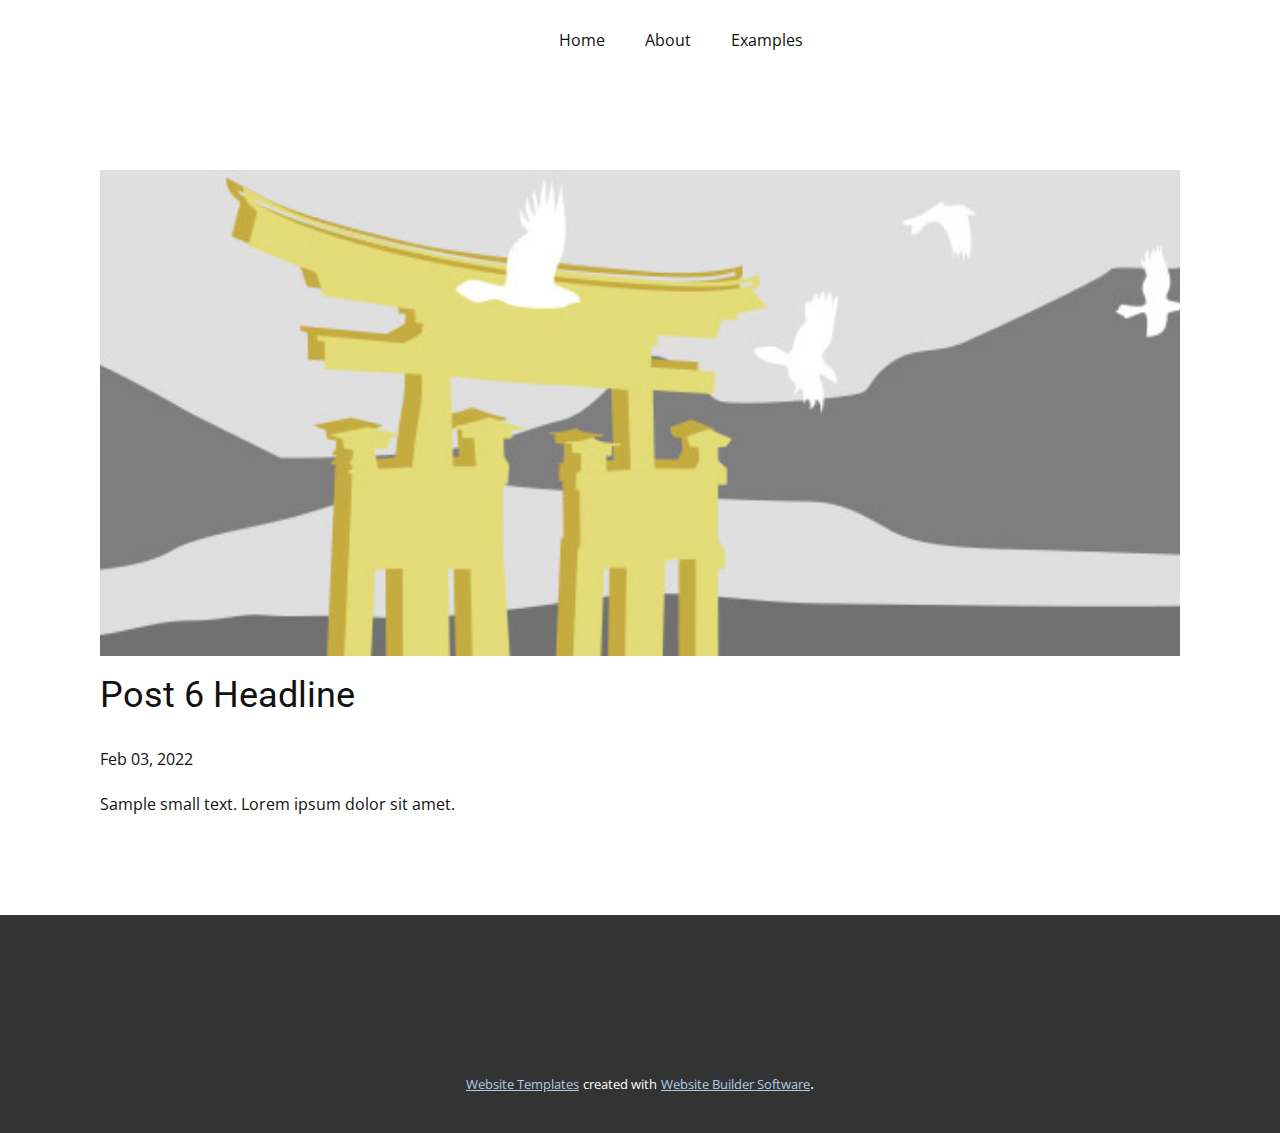
<file: blog/post-5.html>
<!doctype html>
<html style="font-size: 16px;"><head>
    <meta name="viewport" content="width=device-width, initial-scale=1.0">
    <meta charset="utf-8">
    <meta name="keywords" content="Post 1 Headline">
    <meta name="description" content="">
    <meta name="page_type" content="np-template-header-footer-from-plugin">
    <title>Post 6 Headline</title>
    <link rel="stylesheet" href="../nicepage.css" media="screen">
<link rel="stylesheet" href="../Post-Template.css" media="screen">
    <script class="u-script" type="text/javascript" src="../jquery.js" defer=""></script>
    <script class="u-script" type="text/javascript" src="../nicepage.js" defer=""></script>
    <meta name="generator" content="Nicepage 3.22.0, nicepage.com">
    <link id="u-theme-google-font" rel="stylesheet" href="https://fonts.googleapis.com/css?family=Roboto:100,100i,300,300i,400,400i,500,500i,700,700i,900,900i|Open+Sans:300,300i,400,400i,600,600i,700,700i,800,800i">
    
    
    <script type="application/ld+json">{
		"@context": "http://schema.org",
		"@type": "Organization",
		"name": ""
}</script>
    <meta name="theme-color" content="#478ac9">
  </head>
  <body class="u-body"><header class="u-clearfix u-header u-header" id="sec-bcfb"><div class="u-clearfix u-sheet u-valign-middle u-sheet-1">
        <nav class="u-menu u-menu-dropdown u-offcanvas u-menu-1">
          <div class="menu-collapse" style="font-size: 1rem; letter-spacing: 0px;">
            <a class="u-button-style u-custom-left-right-menu-spacing u-custom-padding-bottom u-custom-top-bottom-menu-spacing u-nav-link u-text-active-palette-1-base u-text-hover-palette-2-base" href="#">
              <svg><use xmlns:xlink="http://www.w3.org/1999/xlink" xlink:href="#menu-hamburger"></use></svg>
              <svg version="1.1" xmlns="http://www.w3.org/2000/svg" xmlns:xlink="http://www.w3.org/1999/xlink"><defs><symbol id="menu-hamburger" viewBox="0 0 16 16" style="width: 16px; height: 16px;"><rect y="1" width="16" height="2"></rect><rect y="7" width="16" height="2"></rect><rect y="13" width="16" height="2"></rect>
</symbol>
</defs></svg>
            </a>
          </div>
          <div class="u-custom-menu u-nav-container">
            <ul class="u-nav u-unstyled u-nav-1"><li class="u-nav-item"><a class="u-button-style u-nav-link u-text-active-palette-1-base u-text-hover-palette-2-base" href="../Home.html" style="padding: 10px 20px;">Home</a>
</li><li class="u-nav-item"><a class="u-button-style u-nav-link u-text-active-palette-1-base u-text-hover-palette-2-base" href="../About.html" style="padding: 10px 20px;">About</a>
</li><li class="u-nav-item"><a class="u-button-style u-nav-link u-text-active-palette-1-base u-text-hover-palette-2-base" href="../Examples.html" style="padding: 10px 20px;">Examples</a>
</li></ul>
          </div>
          <div class="u-custom-menu u-nav-container-collapse">
            <div class="u-black u-container-style u-inner-container-layout u-opacity u-opacity-95 u-sidenav">
              <div class="u-sidenav-overflow">
                <div class="u-menu-close"></div>
                <ul class="u-align-center u-nav u-popupmenu-items u-unstyled u-nav-2"><li class="u-nav-item"><a class="u-button-style u-nav-link" href="../Home.html" style="padding: 10px 20px;">Home</a>
</li><li class="u-nav-item"><a class="u-button-style u-nav-link" href="../About.html" style="padding: 10px 20px;">About</a>
</li><li class="u-nav-item"><a class="u-button-style u-nav-link" href="../Examples.html" style="padding: 10px 20px;">Examples</a>
</li></ul>
              </div>
            </div>
            <div class="u-black u-menu-overlay u-opacity u-opacity-70"></div>
          </div>
        </nav>
      </div></header>
    <section class="u-align-center u-clearfix u-section-1" id="sec-5b57">
      <div class="u-clearfix u-sheet u-valign-middle-md u-valign-middle-sm u-valign-middle-xs u-sheet-1"><!--post_details--><!--post_details_options_json--><!--{"source":""}--><!--/post_details_options_json--><!--blog_post-->
        <div class="u-container-style u-expanded-width u-post-details u-post-details-1">
          <div class="u-container-layout u-valign-middle u-container-layout-1"><!--blog_post_image-->
            <img alt="" class="u-blog-control u-expanded-width u-image u-image-default u-image-1" src="[data-uri]"><!--/blog_post_image--><!--blog_post_header-->
            <h2 class="u-blog-control u-text u-text-1">Post 6 Headline</h2><!--/blog_post_header--><!--blog_post_metadata-->
            <div class="u-blog-control u-metadata u-metadata-1"><!--blog_post_metadata_date-->
              <span class="u-meta-date u-meta-icon">Feb 03, 2022</span><!--/blog_post_metadata_date--><!--blog_post_metadata_category-->
              <!--/blog_post_metadata_category--><!--blog_post_metadata_comments-->
              <!--/blog_post_metadata_comments-->
            </div><!--/blog_post_metadata--><!--blog_post_content-->
            <div class="u-align-justify u-blog-control u-post-content u-text u-text-2 fr-view">
  Sample small text. Lorem ipsum dolor sit amet.
  </div><!--/blog_post_content-->
          </div>
        </div><!--/blog_post--><!--/post_details-->
      </div>
    </section>
    
    
    <footer class="u-align-center u-clearfix u-footer u-grey-80 u-footer" id="sec-eb80"><div class="u-align-left u-clearfix u-sheet u-sheet-1"></div></footer>
    <section class="u-backlink u-clearfix u-grey-80">
      <a class="u-link" href="https://nicepage.com/website-templates" target="_blank">
        <span>Website Templates</span>
      </a>
      <p class="u-text">
        <span>created with</span>
      </p>
      <a class="u-link" href="https://nicepage.com/" target="_blank">
        <span>Website Builder Software</span>
      </a>. 
    </section>
  
</body></html>
</file>
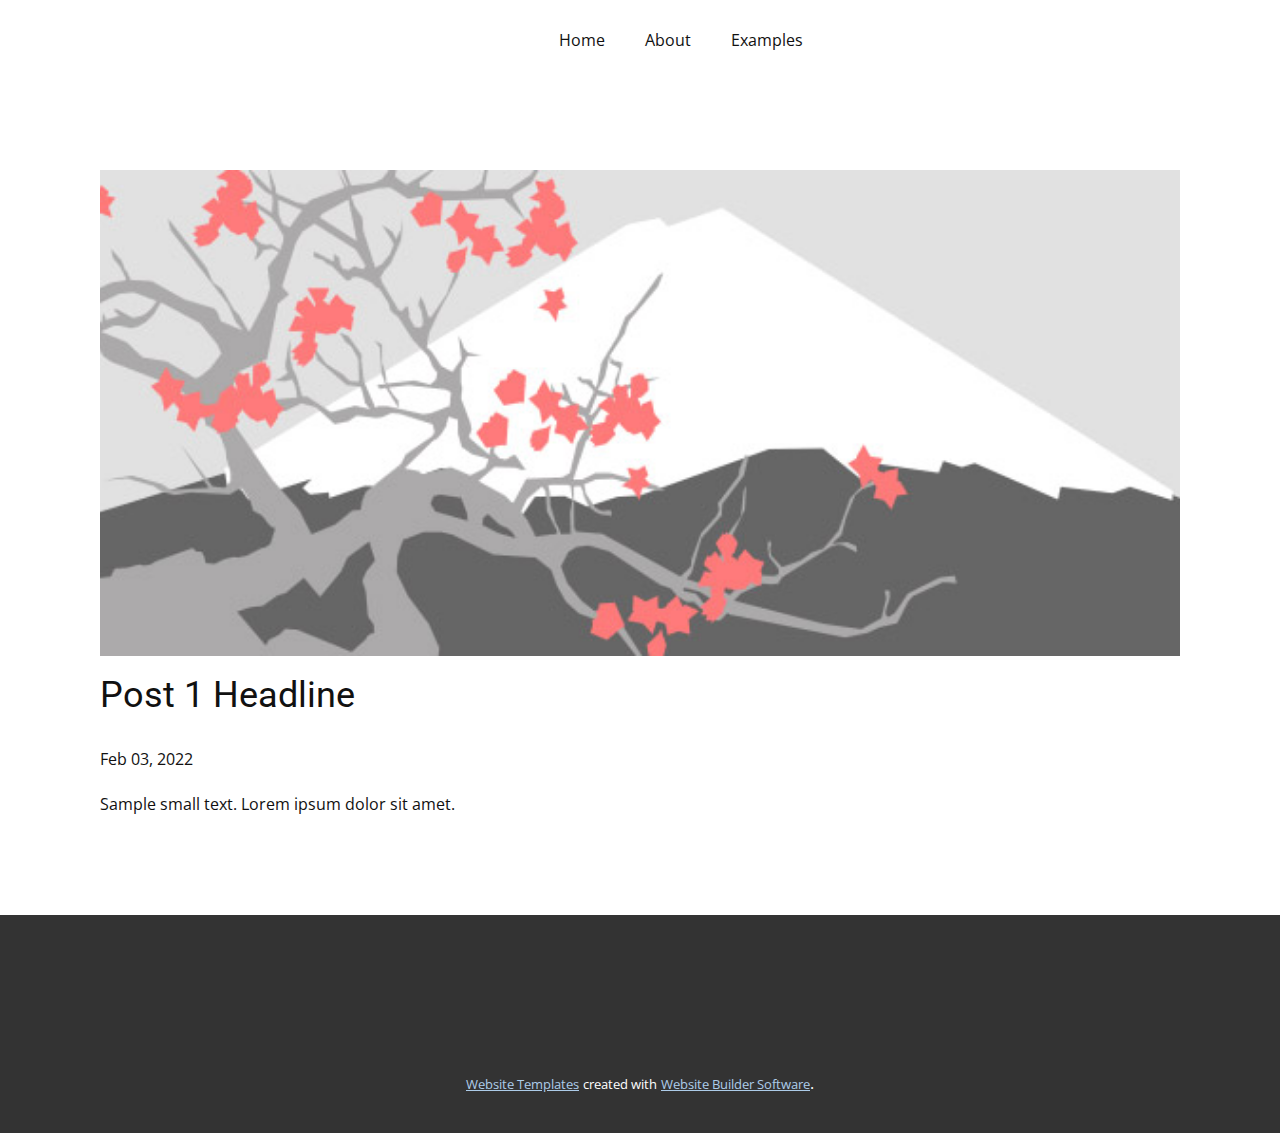
<file: blog/post.html>
<!doctype html>
<html style="font-size: 16px;"><head>
    <meta name="viewport" content="width=device-width, initial-scale=1.0">
    <meta charset="utf-8">
    <meta name="keywords" content="Post 1 Headline">
    <meta name="description" content="">
    <meta name="page_type" content="np-template-header-footer-from-plugin">
    <title>Post 1 Headline</title>
    <link rel="stylesheet" href="../nicepage.css" media="screen">
<link rel="stylesheet" href="../Post-Template.css" media="screen">
    <script class="u-script" type="text/javascript" src="../jquery.js" defer=""></script>
    <script class="u-script" type="text/javascript" src="../nicepage.js" defer=""></script>
    <meta name="generator" content="Nicepage 3.22.0, nicepage.com">
    <link id="u-theme-google-font" rel="stylesheet" href="https://fonts.googleapis.com/css?family=Roboto:100,100i,300,300i,400,400i,500,500i,700,700i,900,900i|Open+Sans:300,300i,400,400i,600,600i,700,700i,800,800i">
    
    
    <script type="application/ld+json">{
		"@context": "http://schema.org",
		"@type": "Organization",
		"name": ""
}</script>
    <meta name="theme-color" content="#478ac9">
  </head>
  <body class="u-body"><header class="u-clearfix u-header u-header" id="sec-bcfb"><div class="u-clearfix u-sheet u-valign-middle u-sheet-1">
        <nav class="u-menu u-menu-dropdown u-offcanvas u-menu-1">
          <div class="menu-collapse" style="font-size: 1rem; letter-spacing: 0px;">
            <a class="u-button-style u-custom-left-right-menu-spacing u-custom-padding-bottom u-custom-top-bottom-menu-spacing u-nav-link u-text-active-palette-1-base u-text-hover-palette-2-base" href="#">
              <svg><use xmlns:xlink="http://www.w3.org/1999/xlink" xlink:href="#menu-hamburger"></use></svg>
              <svg version="1.1" xmlns="http://www.w3.org/2000/svg" xmlns:xlink="http://www.w3.org/1999/xlink"><defs><symbol id="menu-hamburger" viewBox="0 0 16 16" style="width: 16px; height: 16px;"><rect y="1" width="16" height="2"></rect><rect y="7" width="16" height="2"></rect><rect y="13" width="16" height="2"></rect>
</symbol>
</defs></svg>
            </a>
          </div>
          <div class="u-custom-menu u-nav-container">
            <ul class="u-nav u-unstyled u-nav-1"><li class="u-nav-item"><a class="u-button-style u-nav-link u-text-active-palette-1-base u-text-hover-palette-2-base" href="../Home.html" style="padding: 10px 20px;">Home</a>
</li><li class="u-nav-item"><a class="u-button-style u-nav-link u-text-active-palette-1-base u-text-hover-palette-2-base" href="../About.html" style="padding: 10px 20px;">About</a>
</li><li class="u-nav-item"><a class="u-button-style u-nav-link u-text-active-palette-1-base u-text-hover-palette-2-base" href="../Examples.html" style="padding: 10px 20px;">Examples</a>
</li></ul>
          </div>
          <div class="u-custom-menu u-nav-container-collapse">
            <div class="u-black u-container-style u-inner-container-layout u-opacity u-opacity-95 u-sidenav">
              <div class="u-sidenav-overflow">
                <div class="u-menu-close"></div>
                <ul class="u-align-center u-nav u-popupmenu-items u-unstyled u-nav-2"><li class="u-nav-item"><a class="u-button-style u-nav-link" href="../Home.html" style="padding: 10px 20px;">Home</a>
</li><li class="u-nav-item"><a class="u-button-style u-nav-link" href="../About.html" style="padding: 10px 20px;">About</a>
</li><li class="u-nav-item"><a class="u-button-style u-nav-link" href="../Examples.html" style="padding: 10px 20px;">Examples</a>
</li></ul>
              </div>
            </div>
            <div class="u-black u-menu-overlay u-opacity u-opacity-70"></div>
          </div>
        </nav>
      </div></header>
    <section class="u-align-center u-clearfix u-section-1" id="sec-5b57">
      <div class="u-clearfix u-sheet u-valign-middle-md u-valign-middle-sm u-valign-middle-xs u-sheet-1"><!--post_details--><!--post_details_options_json--><!--{"source":""}--><!--/post_details_options_json--><!--blog_post-->
        <div class="u-container-style u-expanded-width u-post-details u-post-details-1">
          <div class="u-container-layout u-valign-middle u-container-layout-1"><!--blog_post_image-->
            <img alt="" class="u-blog-control u-expanded-width u-image u-image-default u-image-1" src="[data-uri]"><!--/blog_post_image--><!--blog_post_header-->
            <h2 class="u-blog-control u-text u-text-1">Post 1 Headline</h2><!--/blog_post_header--><!--blog_post_metadata-->
            <div class="u-blog-control u-metadata u-metadata-1"><!--blog_post_metadata_date-->
              <span class="u-meta-date u-meta-icon">Feb 03, 2022</span><!--/blog_post_metadata_date--><!--blog_post_metadata_category-->
              <!--/blog_post_metadata_category--><!--blog_post_metadata_comments-->
              <!--/blog_post_metadata_comments-->
            </div><!--/blog_post_metadata--><!--blog_post_content-->
            <div class="u-align-justify u-blog-control u-post-content u-text u-text-2 fr-view">
  Sample small text. Lorem ipsum dolor sit amet.
  </div><!--/blog_post_content-->
          </div>
        </div><!--/blog_post--><!--/post_details-->
      </div>
    </section>
    
    
    <footer class="u-align-center u-clearfix u-footer u-grey-80 u-footer" id="sec-eb80"><div class="u-align-left u-clearfix u-sheet u-sheet-1"></div></footer>
    <section class="u-backlink u-clearfix u-grey-80">
      <a class="u-link" href="https://nicepage.com/website-templates" target="_blank">
        <span>Website Templates</span>
      </a>
      <p class="u-text">
        <span>created with</span>
      </p>
      <a class="u-link" href="https://nicepage.com/" target="_blank">
        <span>Website Builder Software</span>
      </a>. 
    </section>
  
</body></html>
</file>
